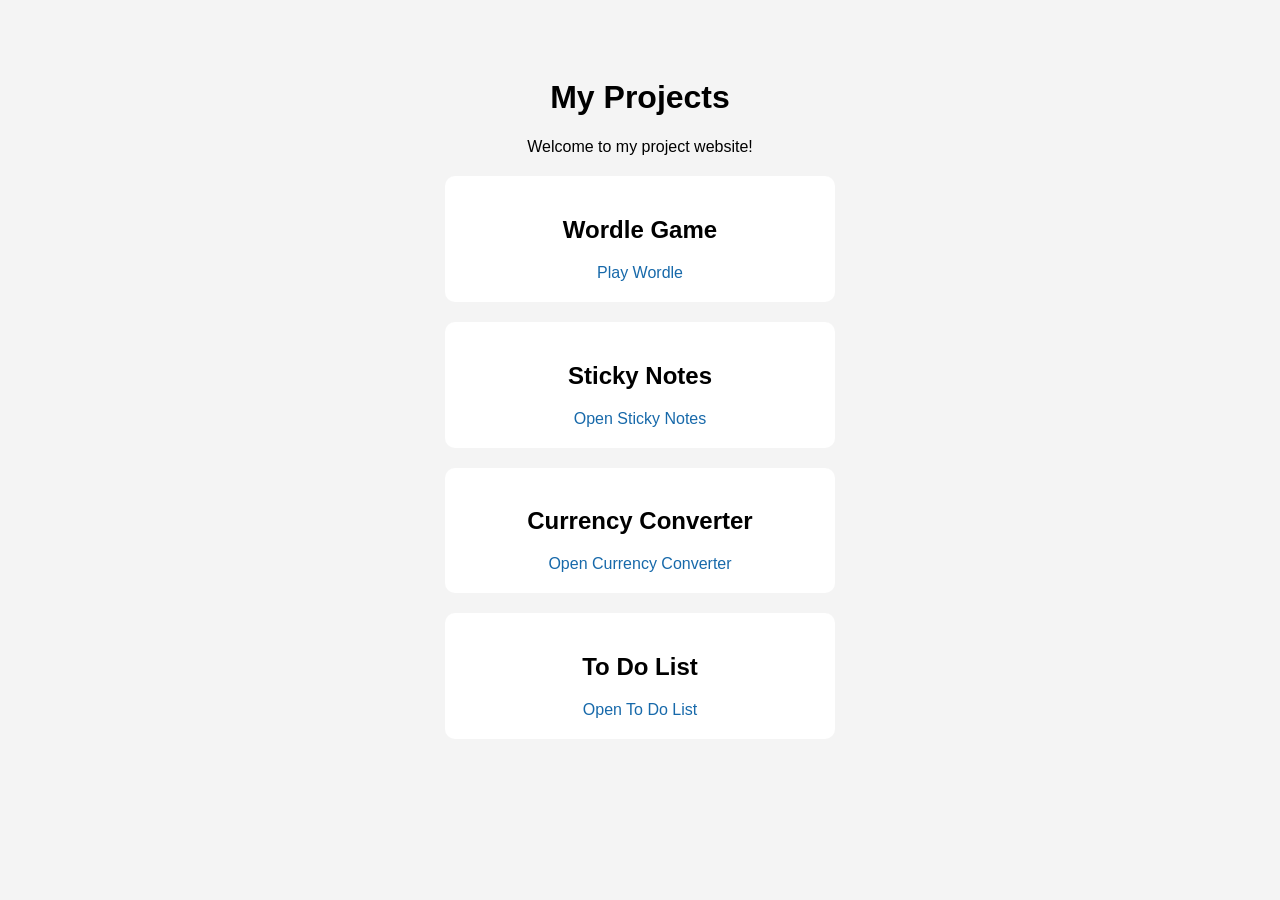
<file: index.html>
<!DOCTYPE html>
<html lang="en">
<head>
    <meta charset="UTF-8">
    <meta name="viewport" content="width=device-width, initial-scale=1.0">
    <title>My Projects</title>
    <style>
        body {
            font-family: Arial, sans-serif;
            background-color: #f4f4f4;
            text-align: center;
            padding: 50px 20px;
        }

        .project {
            background-color: white;
            max-width: 350px;
            margin: 20px auto;
            padding: 20px;
            border-radius: 10px;
        }

        a {
            color: #1769aa;
            text-decoration: none;
        }
    </style>
</head>
<body>
    <h1>My Projects</h1>
    <p>Welcome to my project website!</p>

    <div class="project">
        <h2>Wordle Game</h2>
        <a href="./Wordle/">Play Wordle</a>
    </div>

    <div class="project">
        <h2>Sticky Notes</h2>
        <a href="./StickyNotes/">Open Sticky Notes</a>
    </div>

    <div class="project">
        <h2>Currency Converter</h2>
        <a href="./CurrencyConverter/">Open Currency Converter</a>
    </div>

    <div class="project">
        <h2>To Do List</h2>
        <a href="./ToDoList/">Open To Do List</a>
    </div>
</body>
</html>
</file>
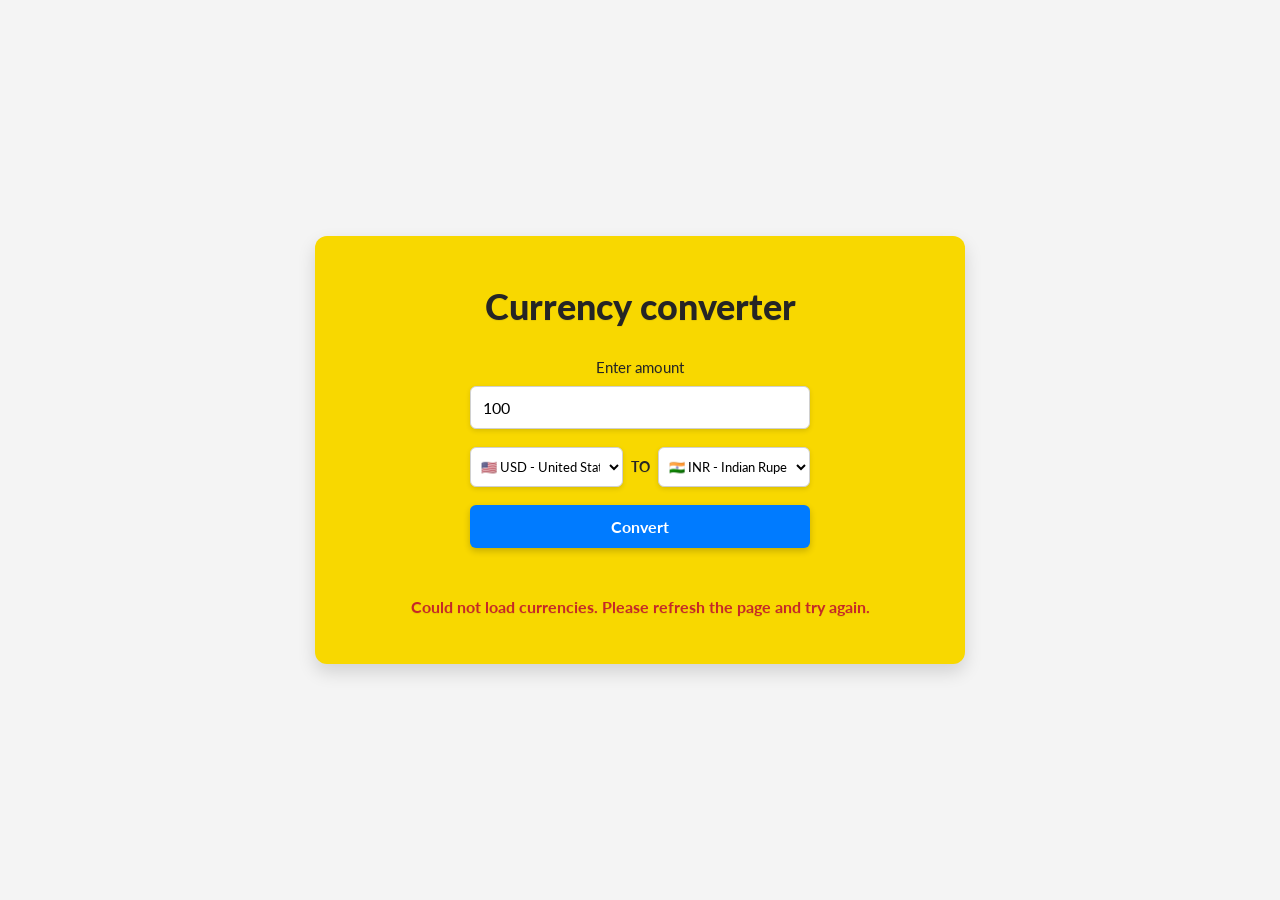
<file: CurrencyConverter/index.html>
<!DOCTYPE html>
<html lang="en">
  <head>
    <meta charset="UTF-8">
    <meta name="viewport" content="width=device-width, initial-scale=1.0">
    <title>Currency Converter</title> 
    <!-- Title declaring -->

    <!-- Using google font lato -->
    <link rel="preconnect" href="https://fonts.googleapis.com">
    <link rel="preconnect" href="https://fonts.gstatic.com" crossorigin>
    <link href="https://fonts.googleapis.com/css2?family=Lato:wght@400;700;900&display=swap" rel="stylesheet">

    <link rel="stylesheet" href="style.css">
    <script src="script.js" defer></script>
  </head>
  <body>
     <main class="page">
        <section class="converter-card">
            <h1>Currency converter</h1>
            <form id="converter-form">
                <label for="amount">Enter amount</label>
              <!-- taking input for the amount to be converted -->
                <input
                    type="number"
                    id="amount"
                    name="amount"
                    placeholder="100"
                    value="100"
                    min="0"
                    step="any"
                    required
                >
              <!-- declared the object type of the amount for the js to find out-->
                <div class="currency-row">
                    <select id="from-currency" aria-label="Convert from">
                        <option value="USD">🇺🇸 USD - United States Dollar</option>
                    </select>
                  <!-- giving a default option for usd -->
                    <span class="to-label">TO</span>
                    <select id="to-currency" aria-label="Convert to">
                        <option value="INR">🇮🇳 INR - Indian Rupee</option>
                    </select>
                  <!-- giving default option as inr-->
                </div>
                <button type="submit" id="convert-button">
                    Convert
                </button>
            </form>
            <p id="result" class="result" role="status" aria-live="polite"></p>
            <p id="error" class="error" role="alert" hidden></p>
        </section>
    </main>
  </body>
</html>
</file>
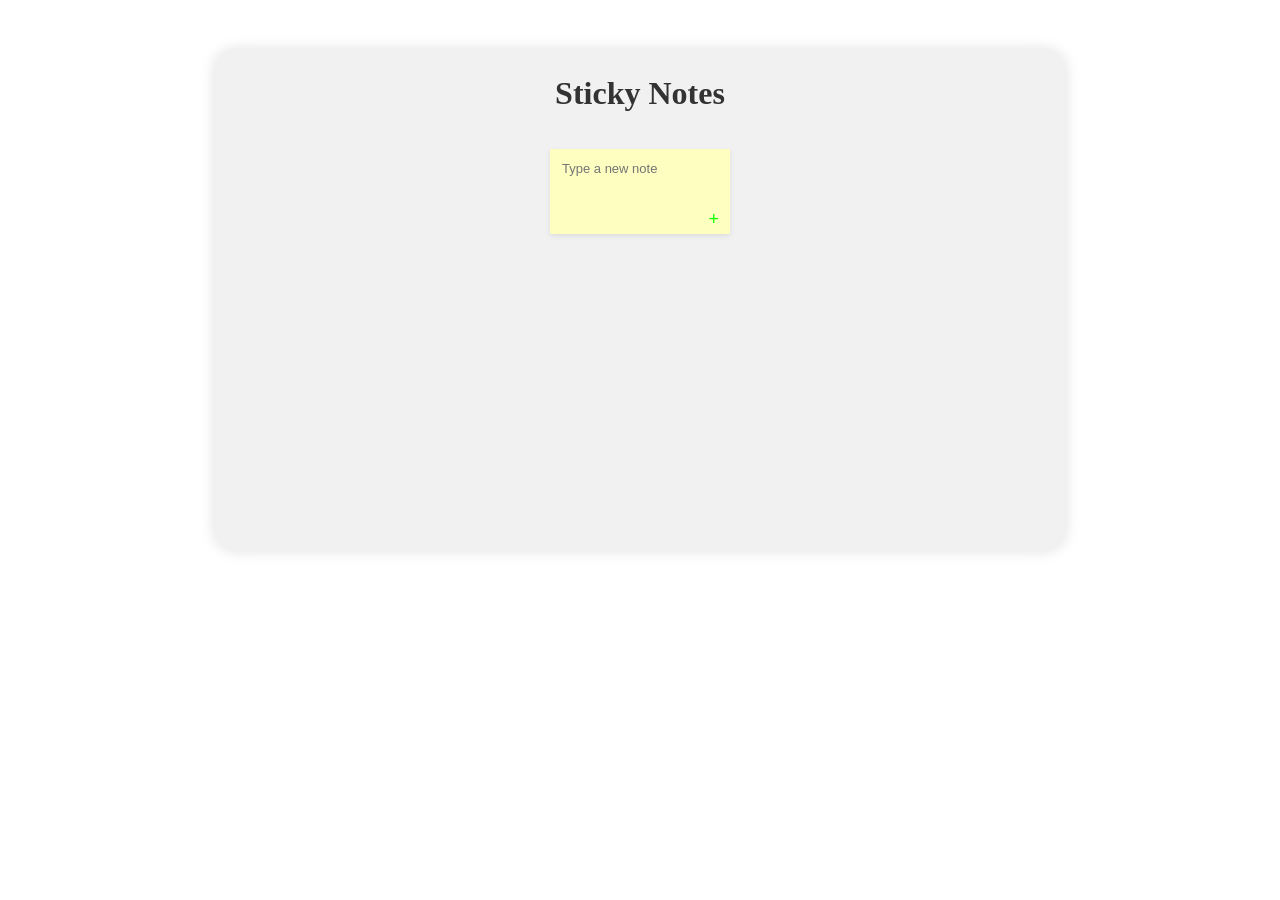
<file: StickyNotes/index.html>
<!DOCTYPE html>
<html lang = "en">
<head>
    <!--Making the body-->
    <meta charset = "UTF-8">
    <meta name = "viewport" content = "width=device-width, initial-scale=1.0">
    <!--Title-->
    <title>Sticky Notes</title>
    <link rel = "stylesheet" href = "style.css">
</head>
<body>

    <div class = "notes-container">
        <h1>Sticky Notes</h1>
        <div class = "notes-section" id="notesSection">
        <!-- New notes will appear here -->
        </div>
        <div class = "add-note-section">
            <textarea id = "noteInput" placeholder = "Type a new note"></textarea>
            <button id = "addButton">+</button>
        </div>
    </div>
    <script src = "script.js"></script>
</body>
</html>
</file>
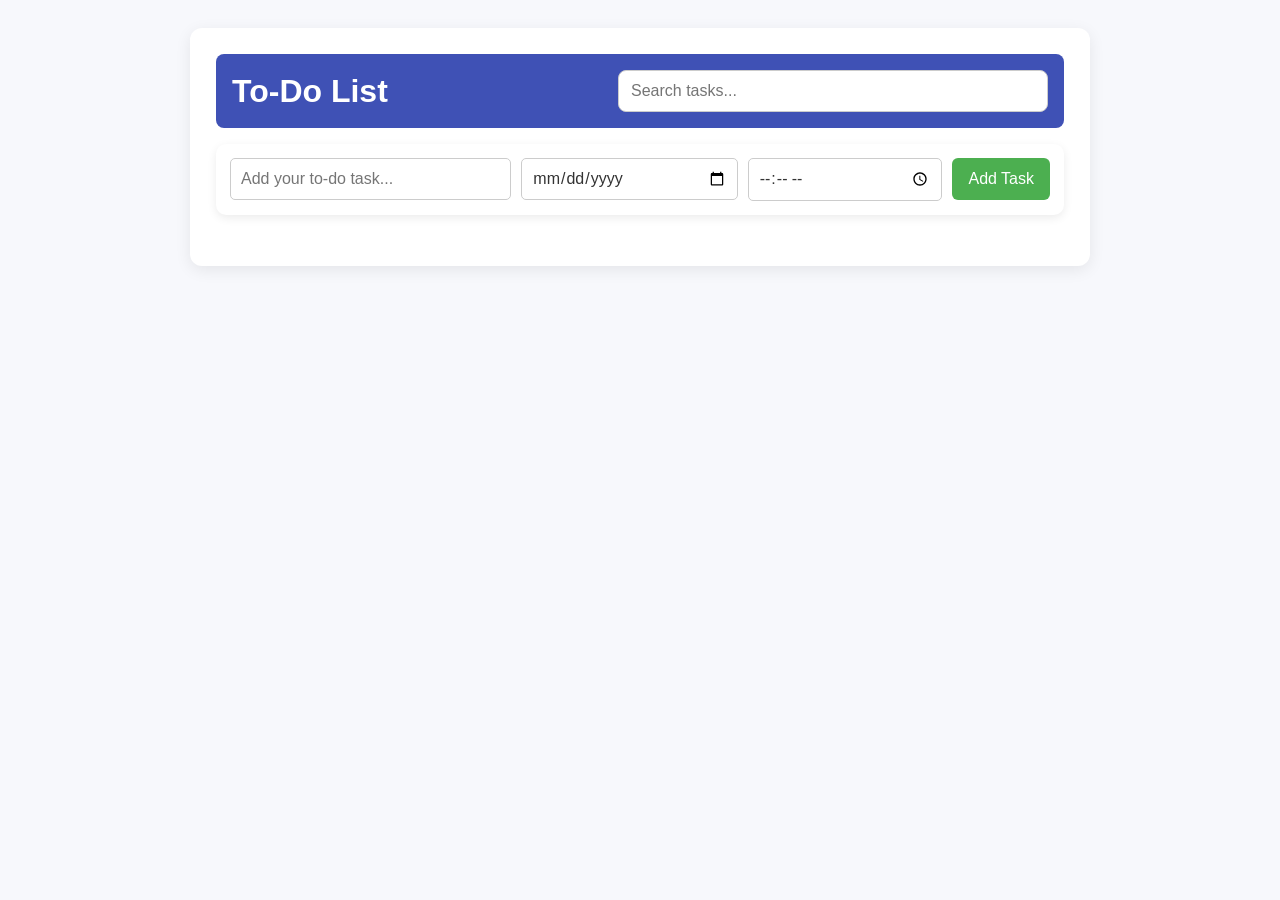
<file: ToDoList/index.html>
<!DOCTYPE html>
<html lang="en">
<head>
    <meta charset="UTF-8">
    <meta name="viewport" content="width=device-width, initial-scale=1.0">
    <title>To-Do List</title>
    <link rel="stylesheet" href="style.css">
    <script src="script.js" defer></script>
</head>
<body>
    <main class="app-container">
        <header class="app-header">
            <h1>To-Do List</h1>
            <input
                type="search"
                id="search-input"
                class="search-input"
                placeholder="Search tasks..."
                aria-label="Search tasks"
            >
        </header>

        <form id="task-form" class="task-form" novalidate>
            <input
                type="text"
                id="task-input"
                placeholder="Add your to-do task..."
                aria-label="Task description"
                autocomplete="off"
            >

            <input
                type="date"
                id="task-date"
                aria-label="Task due date"
            >

            <input
                type="time"
                id="task-time"
                aria-label="Task due time"
            >

            <button type="submit" class="add-button">Add Task</button>
        </form>

        <div id="task-sections" aria-live="polite"></div>

        <form id="edit-panel" class="edit-panel" hidden>
            <h2 id="edit-date" class="edit-date"></h2>

            <label for="edit-input" class="visually-hidden">
                Edit task description
            </label>

            <input
                type="text"
                id="edit-input"
                placeholder="Edit your task..."
                autocomplete="off"
            >

            <div class="edit-actions">
                <button type="submit" class="save-button">Save Changes</button>
                <button type="button" id="cancel-edit" class="cancel-button">
                    Cancel
                </button>
            </div>
        </form>
    </main>

    <div id="validation-modal" class="modal" hidden>
        <div class="modal-backdrop"></div>

        <div
            class="modal-card"
            role="dialog"
            aria-modal="true"
            aria-labelledby="modal-message"
        >
            <button
                type="button"
                id="modal-close"
                class="modal-close"
                aria-label="Close message"
            >×</button>

            <p id="modal-message">Please fill in all fields.</p>

            <button type="button" id="modal-ok" class="modal-ok">
                OK
            </button>
        </div>
    </div>
</body>
</html>
</file>
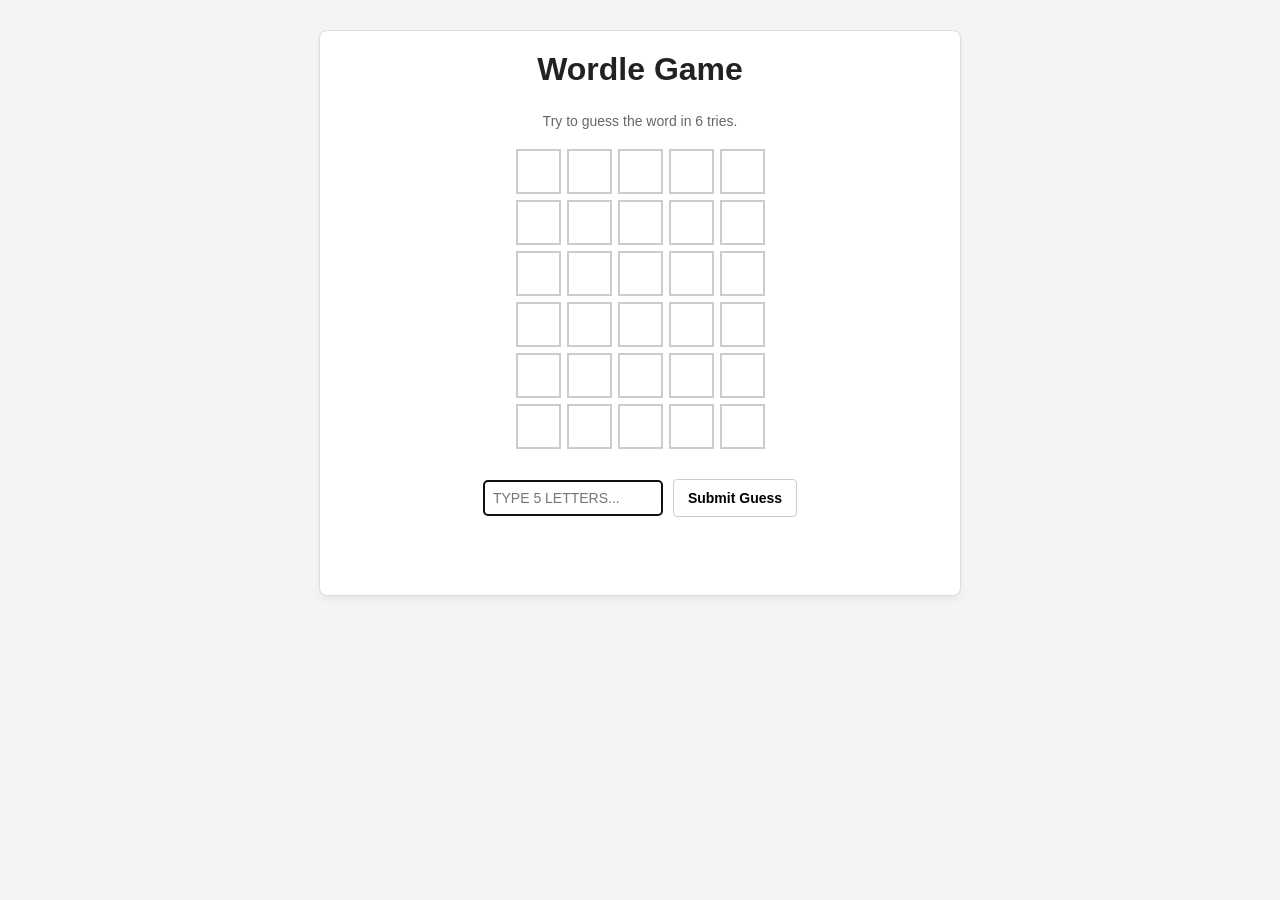
<file: Wordle/index.html>
<!DOCTYPE html>
<html lang="en">
<head>
    <meta charset="UTF-8">
    <meta name="viewport" content="width=device-width, initial-scale=1.0">
    <!-- Choosing the title and the font style -->
    <title>Wordle Clone - v1.2</title>
    
    <!-- linking to styles, need to check if paths are fine for production -->
    <link rel="stylesheet" href="style.css">
</head>
<body style="background-color: #f3f4f6;"> <!-- adding background style -->

    <div class="game-container" style="max-width: 600px; margin: 0 auto; padding: 20px;">
        
        <!-- header section -->
        <header style="text-align: center; margin-bottom: 20px;">
            <h1 style="font-family: sans-serif; font-weight: bold;">Wordle Game</h1>
            <p style="color: #666; font-size: 14px;">Try to guess the word in 6 tries.</p>
        </header>

        <!-- The main grid container. The js will use div ID -->
        <div id="gameBoard" class="board-grid"></div>

        <!-- User input controls -->
        <div class="input-section" style="margin-top: 30px; display: flex; justify-content: center; gap: 10px;">
            <input
                type="text"
                id="guessInput"
                maxlength="5"
                placeholder="Type 5 letters..."
                autocomplete="off"
                autofocus
            >
          <!--- Submit button --->
            <button id="submitButton" class="btn-submit">Submit Guess</button>
        </div>

        <!-- this is message display for errors / wins -->
        <div style="text-align: center; margin-top: 15px;">
            <p id="message" style="font-weight: 500; min-height: 24px;"></p>
        </div>
        
    </div>

    <!-- Bringing the list of words in the file to use for our application -->
    <script src="word_list.js"></script>
    <script src="script.js"></script>

</body>
</html>
</file>
<file: CurrencyConverter/style.css>
/* Making the box */
* {
    box-sizing: border-box;
}

/* code for the body */
body {
    margin: 0;
    min-height: 100vh;
    font-family: "Lato", sans-serif;
    background-color: #f4f4f4;
    color: #252525;
    text-shadow: 0 1px 1px rgba(0, 0, 0, 0.08);
}

/* Centering the page */
.page {
    min-height: 100vh;
    display: flex;
    justify-content: center;
    align-items: center;
    padding: 32px 16px;
}

/* Yellow box configuration */
.converter-card {
    width: min(100%, 650px);
    min-height: 390px;
    padding: 48px 32px;

    display: flex;
    flex-direction: column;
    align-items: center;
    justify-content: center;

    text-align: center;
    background-color: #F8D800;
    border-radius: 12px;
    box-shadow: 0 8px 18px rgba(0, 0, 0, 0.14);
}

/* Heading configuration */
h1 {
    margin: 0 0 30px;
    font-size: clamp(1.7rem, 5vw, 2.25rem);
    font-weight: 900;
}

/* Layout configuration */
form {
    width: min(100%, 340px);
    display: flex;
    flex-direction: column;
    align-items: stretch;
    gap: 10px;
}

label {
    font-size: 0.95rem;
}

/* code for amount input and currency dropdowns to a list */
input,
select {
    width: 100%;
    min-width: 0;
    padding: 11px 12px;
    font: inherit;

    background-color: white;
    border: 1px solid #d0d0d0;
    border-radius: 6px;

    box-shadow: 0 2px 5px rgba(0, 0, 0, 0.12);
    text-shadow: none;
}

/* Highlighting input when clicked */
input:focus,
select:focus {
    outline: none;
    border-color: #555;
    box-shadow: 0 0 0 2px rgba(85, 85, 85, 0.16);
}

/* creating two dropdowns */
.currency-row {
    display: grid;
    grid-template-columns: minmax(0, 1fr) auto minmax(0, 1fr);
    align-items: center;
    gap: 8px;
    margin: 8px 0;
}

.currency-row select {
    padding: 10px 6px;
    font-size: 0.82rem;
}

.to-label {
    font-size: 0.85rem;
    font-weight: 700;
}

/* Convert button configuration */
button {
    width: 100%;
    padding: 12px 16px;

    border: none;
    border-radius: 6px;

    background-color: #007bff;
    color: white;
    font: inherit;
    font-weight: 700;

    cursor: pointer;
    box-shadow: 0 3px 7px rgba(0, 0, 0, 0.2);

    transition: background-color 0.2s, transform 0.2s;
}

button:hover {
    background-color: #0069d9;
}

button:active {
    transform: translateY(1px);
}

button:disabled {
    opacity: 0.65;
    cursor: wait;
}

/* Conversion result */
.result {
    min-height: 1.4em;
    margin: 16px 0 0;
    font-weight: 700;
    overflow-wrap: anywhere;
}

/* Error message */
.error {
    margin: 10px 0 0;
    color: #c62828;
    font-weight: 700;
    overflow-wrap: anywhere;
}

[hidden] {
    display: none !important;
}
</file>
<file: StickyNotes/style.css>
* {
    box-sizing: border-box;
}

/* Body */
body {
    font-family: Arial, sans-serif;
    background-color: white;
    margin: 0;
    padding: 30px;
    display: flex;
    justify-content: center;
}
/* Notes box */
.notes-container {
    background-color: #f1f1f1;
    width: 100%;
    max-width: 850px;
    min-height: 500px;
    padding: 25px;
    margin-top: 20px;
    border-radius: 20px;
    box-shadow: 0 0 15px #ddd;
}

h1 {
    font-family: 'DM Serif Display', cursive;
    color: #333;
    text-align: center;
    margin-top: 0;
    margin-bottom: 25px;
}

/* Displaying notes */
.notes-section {
    display: flex;
    flex-wrap: wrap;
    justify-content: center;
    gap: 12px;
}

/* Individual sticky notes */
.note {
    width: 180px;
    min-height: 90px;
    padding: 15px;
    padding-top: 22px;
    position: relative;
    overflow-wrap: anywhere;
    box-shadow: 0 2px 5px #ddd;
    font-size: 14px;
}

/* Alternating note colors between blue, red and white */
.blue-note {
    background-color: #d1e1ff;
}

.white-note {
    background-color: #ffffff;
}

.red-note {
    background-color: #ffcccc;
}

/* Delete button */
.delete-button {
    position: absolute;
    top: 5px;
    right: 5px;
    border: none;
    border-radius: 3px;
    background-color: #e54b3a;
    color: white;
    font-size: 12px;
    cursor: pointer;
    padding: 2px 4px;
}

/* Input area for notes */
.add-note-section {
    width: 180px;
    min-height: 85px;
    background-color: #fefec0;
    margin: 0 auto;
    margin-top: 12px;
    padding: 10px;
    position: relative;
    box-shadow: 0 2px 5px #ddd;
}
/* Text */
textarea {
    width: 100%;
    height: 55px;
    border: none;
    outline: none;
    resize: none;
    background-color: transparent;
    font-family: Arial, sans-serif;
    font-size: 13px;
}

/* Plus button */
#addButton {
    position: absolute;
    right: 5px;
    bottom: 3px;
    border: none;
    background-color: transparent;
    color: #11ff00;
    font-size: 18px;
    cursor: pointer;
}

#addButton:hover {
    transform: scale(3);
}
</file>
<file: ToDoList/style.css>
* {
    box-sizing: border-box;
}

body {
    margin: 0;
    padding: 28px 16px;
    min-height: 100vh;
    background-color: #f7f8fc;
    font-family: "Segoe UI", Tahoma, Geneva, Verdana, sans-serif;
    color: #333;
}

[hidden] {
    display: none !important;
}

button,
input {
    font: inherit;
}

button {
    cursor: pointer;
    border: none;
    border-radius: 6px;
    transition: background-color 0.2s ease;
}

.app-container {
    width: min(100%, 900px);
    margin: 0 auto;
    padding: 26px;
    background-color: white;
    color: #333;
    border-radius: 12px;
    box-shadow: 0 4px 16px rgba(0, 0, 0, 0.08);
}

.app-header {
    display: flex;
    align-items: center;
    justify-content: space-between;
    gap: 18px;
    padding: 16px;
    margin-bottom: 16px;
    background-color: #3f51b5;
    color: white;
    border-radius: 8px;
}

.app-header h1 {
    margin: 0;
    color: white;
    font-family: inherit;
    font-size: clamp(1.5rem, 4vw, 2rem);
}

.search-input {
    flex: 1;
    width: 100%;
    max-width: 430px;
    min-width: 0;
    height: 42px;
    padding: 10px 12px;
    background-color: white;
    color: #333;
    border: 1px solid #ccc;
    border-radius: 8px;
    outline-offset: 2px;
}

.task-form {
    display: grid;
    grid-template-columns: minmax(160px, 1.3fr) minmax(140px, 1fr) minmax(130px, 0.9fr) auto;
    gap: 10px;
    align-items: center;
    padding: 14px;
    margin-bottom: 25px;
    background-color: white;
    border-radius: 10px;
    box-shadow: 0 3px 10px rgba(0, 0, 0, 0.08);
}

.task-form input,
.edit-panel input {
    width: 100%;
    min-width: 0;
    min-height: 42px;
    padding: 9px 10px;
    background-color: white;
    color: #333;
    border: 1px solid #ccc;
    border-radius: 5px;
    outline-offset: 2px;
}

.add-button,
.save-button {
    min-height: 42px;
    padding: 10px 16px;
    background-color: #4caf50;
    color: white;
}

.add-button:hover,
.save-button:hover {
    background-color: #388e3c;
}

.section-title {
    margin: 25px 0 12px;
    color: #3f51b5;
    font-size: 1.3rem;
}

.task-day {
    margin: 12px 0;
    padding: 12px 14px;
    background-color: #e8f5e9;
    border-radius: 8px;
}

.task-date {
    margin: 0 0 8px;
    color: #333;
    font-size: 1.05rem;
    font-weight: 700;
}

.task-item {
    display: flex;
    align-items: center;
    justify-content: space-between;
    gap: 16px;
    padding: 14px 4px;
    border-bottom: 1px solid #ddd;
}

.task-item:last-child {
    padding-bottom: 4px;
    border-bottom: none;
}

.task-content {
    flex: 1;
    min-width: 0;
}

.task-detail {
    margin: 0;
    line-height: 1.5;
    overflow-wrap: anywhere;
}

.task-time {
    color: #0a0a00;
    font-weight: 700;
    white-space: nowrap;
}

.task-actions {
    display: flex;
    flex-shrink: 0;
    gap: 8px;
}

.edit-button {
    padding: 7px 11px;
    background-color: #ffca28;
    color: #333;
}

.edit-button:hover {
    background-color: #fbc02d;
}

.delete-button {
    padding: 7px 11px;
    background-color: #f44336;
    color: white;
}

.delete-button:hover {
    background-color: #d32f2f;
}

.empty-state {
    margin: 18px 0;
    padding: 16px;
    background-color: #ffecb3;
    color: #795548;
    border: 1px solid #ffcc80;
    border-radius: 6px;
    text-align: center;
}

.edit-panel {
    display: grid;
    gap: 14px;
    margin-top: 22px;
    padding: 20px;
    background-color: white;
    border-radius: 10px;
    box-shadow: 0 3px 12px rgba(0, 0, 0, 0.08);
}

.edit-date {
    margin: 0;
    color: #333;
    font-size: 1.2rem;
}

.edit-actions {
    display: flex;
    flex-wrap: wrap;
    gap: 10px;
}

.cancel-button {
    min-height: 42px;
    padding: 10px 16px;
    background-color: #e0e0e0;
    color: #333;
}

.cancel-button:hover {
    background-color: #d0d0d0;
}

.visually-hidden {
    position: absolute;
    width: 1px;
    height: 1px;
    padding: 0;
    margin: -1px;
    overflow: hidden;
    clip: rect(0, 0, 0, 0);
    white-space: nowrap;
    border: 0;
}

.modal {
    position: fixed;
    inset: 0;
    z-index: 1000;
    display: flex;
    align-items: center;
    justify-content: center;
    padding: 20px;
}

.modal-backdrop {
    position: absolute;
    inset: 0;
    background-color: rgba(0, 0, 0, 0.35);
}

.modal-card {
    position: relative;
    width: min(100%, 400px);
    padding: 34px 24px 24px;
    background-color: white;
    border-radius: 8px;
    box-shadow: 0 8px 24px rgba(0, 0, 0, 0.2);
    text-align: center;
}

#modal-message {
    margin: 10px 0 22px;
    color: #333;
}

.modal-close {
    position: absolute;
    top: 8px;
    right: 12px;
    padding: 0 4px;
    background: transparent;
    color: #999;
    font-size: 1.8rem;
    line-height: 1;
}

.modal-close:hover {
    color: #333;
}

.modal-ok {
    min-width: 74px;
    padding: 10px 18px;
    background-color: #4caf50;
    color: white;
}

.modal-ok:hover {
    background-color: #388e3c;
}

@media (max-width: 700px) {
    body {
        padding: 16px 10px;
    }

    .app-container {
        padding: 15px;
    }

    .app-header {
        align-items: stretch;
        flex-direction: column;
        gap: 12px;
    }

    .search-input {
        max-width: none;
    }

    .task-form {
        grid-template-columns: 1fr;
    }

    .task-item {
        align-items: flex-start;
        flex-direction: column;
        gap: 10px;
    }

    .task-actions {
        align-self: flex-end;
    }
}
</file>
<file: Wordle/style.css>
/* 
  Wordle style sheet 
  I had to override the background because the html file already sets it.
*/

body {
    font-family: Arial, sans-serif;
    /* background-color = #f4f4f4 */
    background-color: #f3f4f6; 
    text-align: center;
    margin: 0;
    padding: 30px;
}

.game-container {
    background-color: #ffffff; /* pure white looks a bit cleaner */
    max-width: 500px;
    margin: 20px auto;
    padding: 30px;
    border: 1px solid #ddd;
    border-radius: 8px;
    box-shadow: 0 4px 6px rgba(0,0,0,0.05); /* added a tiny shadow */
}
/* margins */
h1 {
    margin-top: 0;
    margin-bottom: 25px;
    color: #222;
}

#gameBoard {
    display: grid;
    grid-template-columns: repeat(5, 45px);
    grid-template-rows: repeat(6, 45px);
    gap: 6px;
    justify-content: center;
    margin-bottom: 25px;
}

/* individual letter box */
.cell {
    width: 45px;
    height: 45px;
    border: 2px solid #ccc; /* made border slightly thicker cuz 1px was hard to see */
    display: flex;
    justify-content: center;
    align-items: center;
    font-size: 20px;
    font-weight: bold;
    text-transform: uppercase;
    box-sizing: border-box;
    background: #fff; /* fallback */
}

/* color states for guesses */
.correct {
    background-color: #6aaa64; /* official wordle green-ish color */
    color: white;
    border-color: #6aaa64;
}

.present {
    background-color: #c9b458; /* softer yellow, pure yellow is too bright */
    color: white;
    border-color: #c9b458;
}

.absent {
    background-color: #787c7e; /* standard gray */
    color: white;
    border-color: #787c7e;
}

.input-section {
    display: flex;
    justify-content: center;
    align-items: center;
    gap: 5px;
}

#guessInput {
    width: 160px; /* bumped up by 5px */
    padding: 9px;
    font-family: Arial, sans-serif;
    font-size: 14px;
    text-transform: uppercase;
    border: 1px solid #ccc;
    border-radius: 4px;
}

#submitButton {
    padding: 10px 14px;
    font-family: Arial, sans-serif;
    font-size: 14px;
    font-weight: bold;
    cursor: pointer;
    background-color: #fff;
    border: 1px solid #ccc;
    border-radius: 4px;
    transition: 0.2s; /* quick transition so it doesn't snap */
}

#submitButton:hover {
    background-color: #eee;
}

#message {
    font-weight: bold;
    margin-top: 18px;
    min-height: 20px;
    color: #333;
}
</file>
